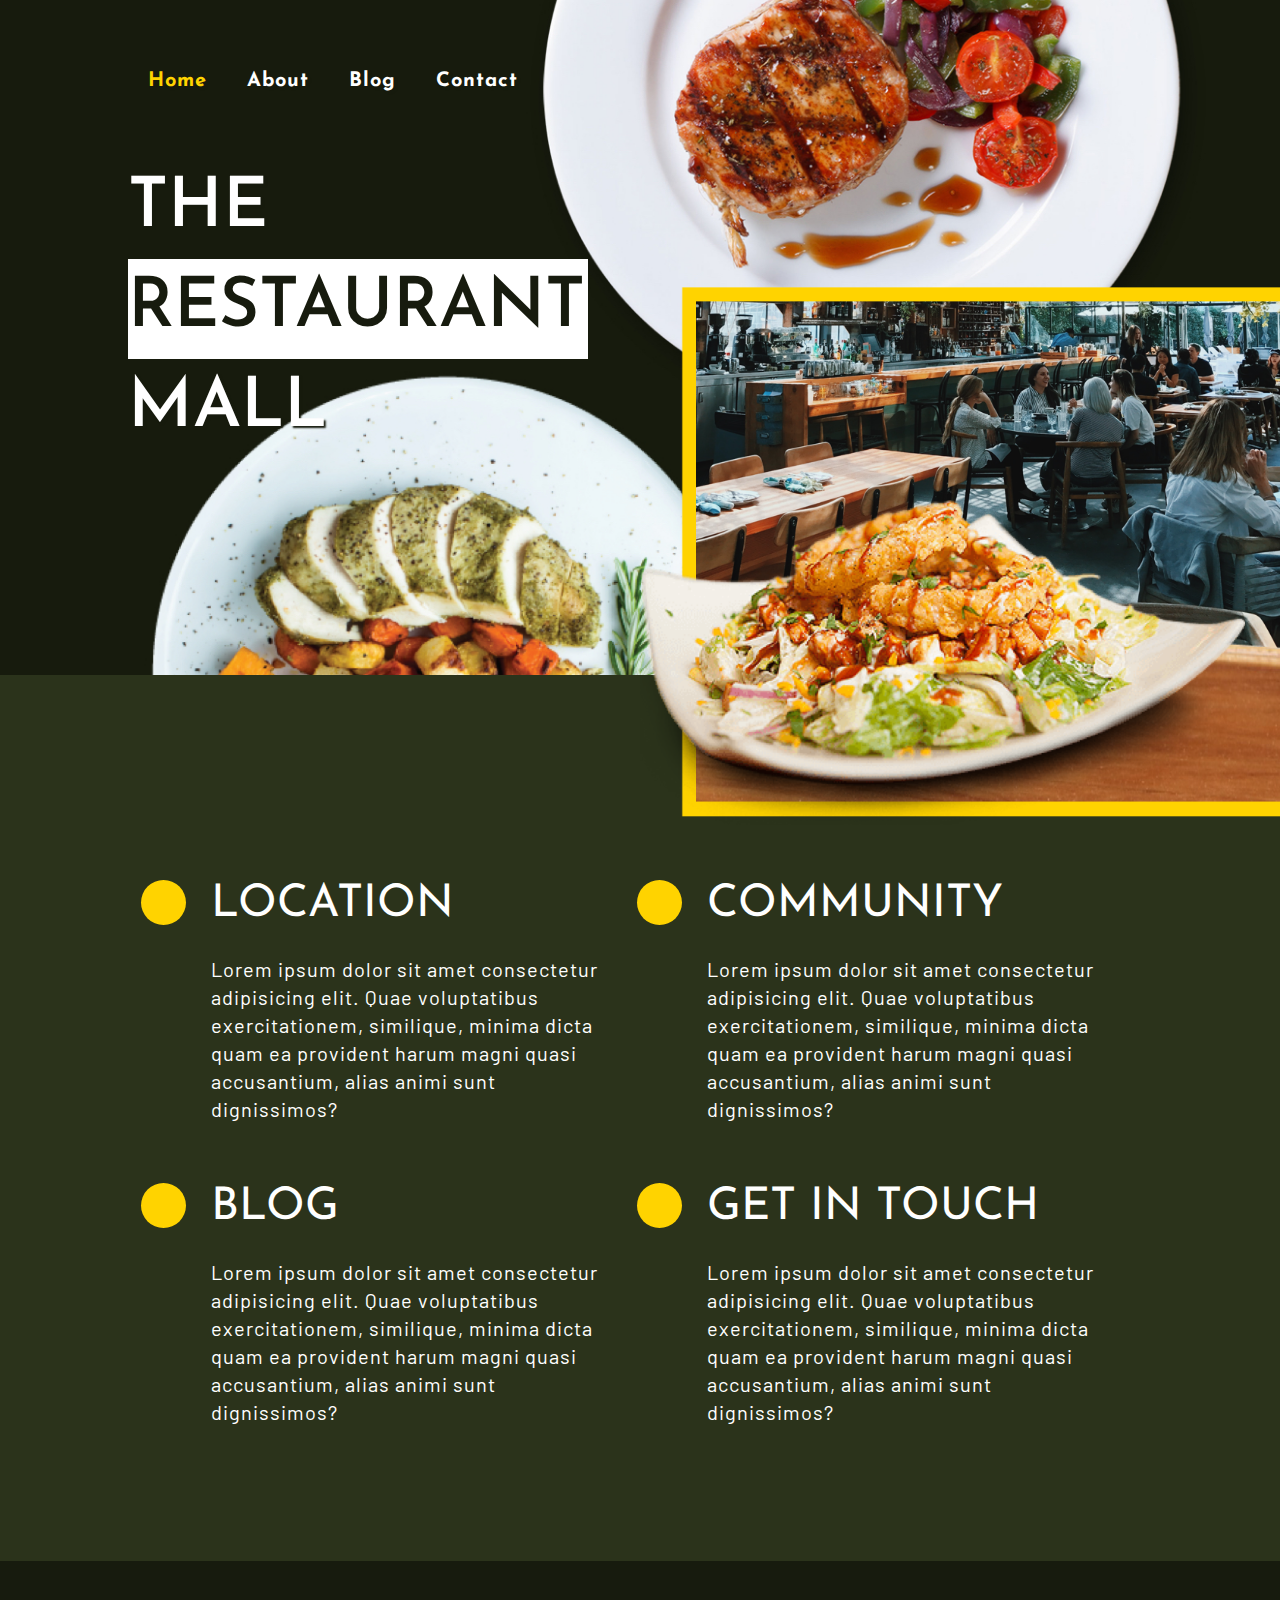
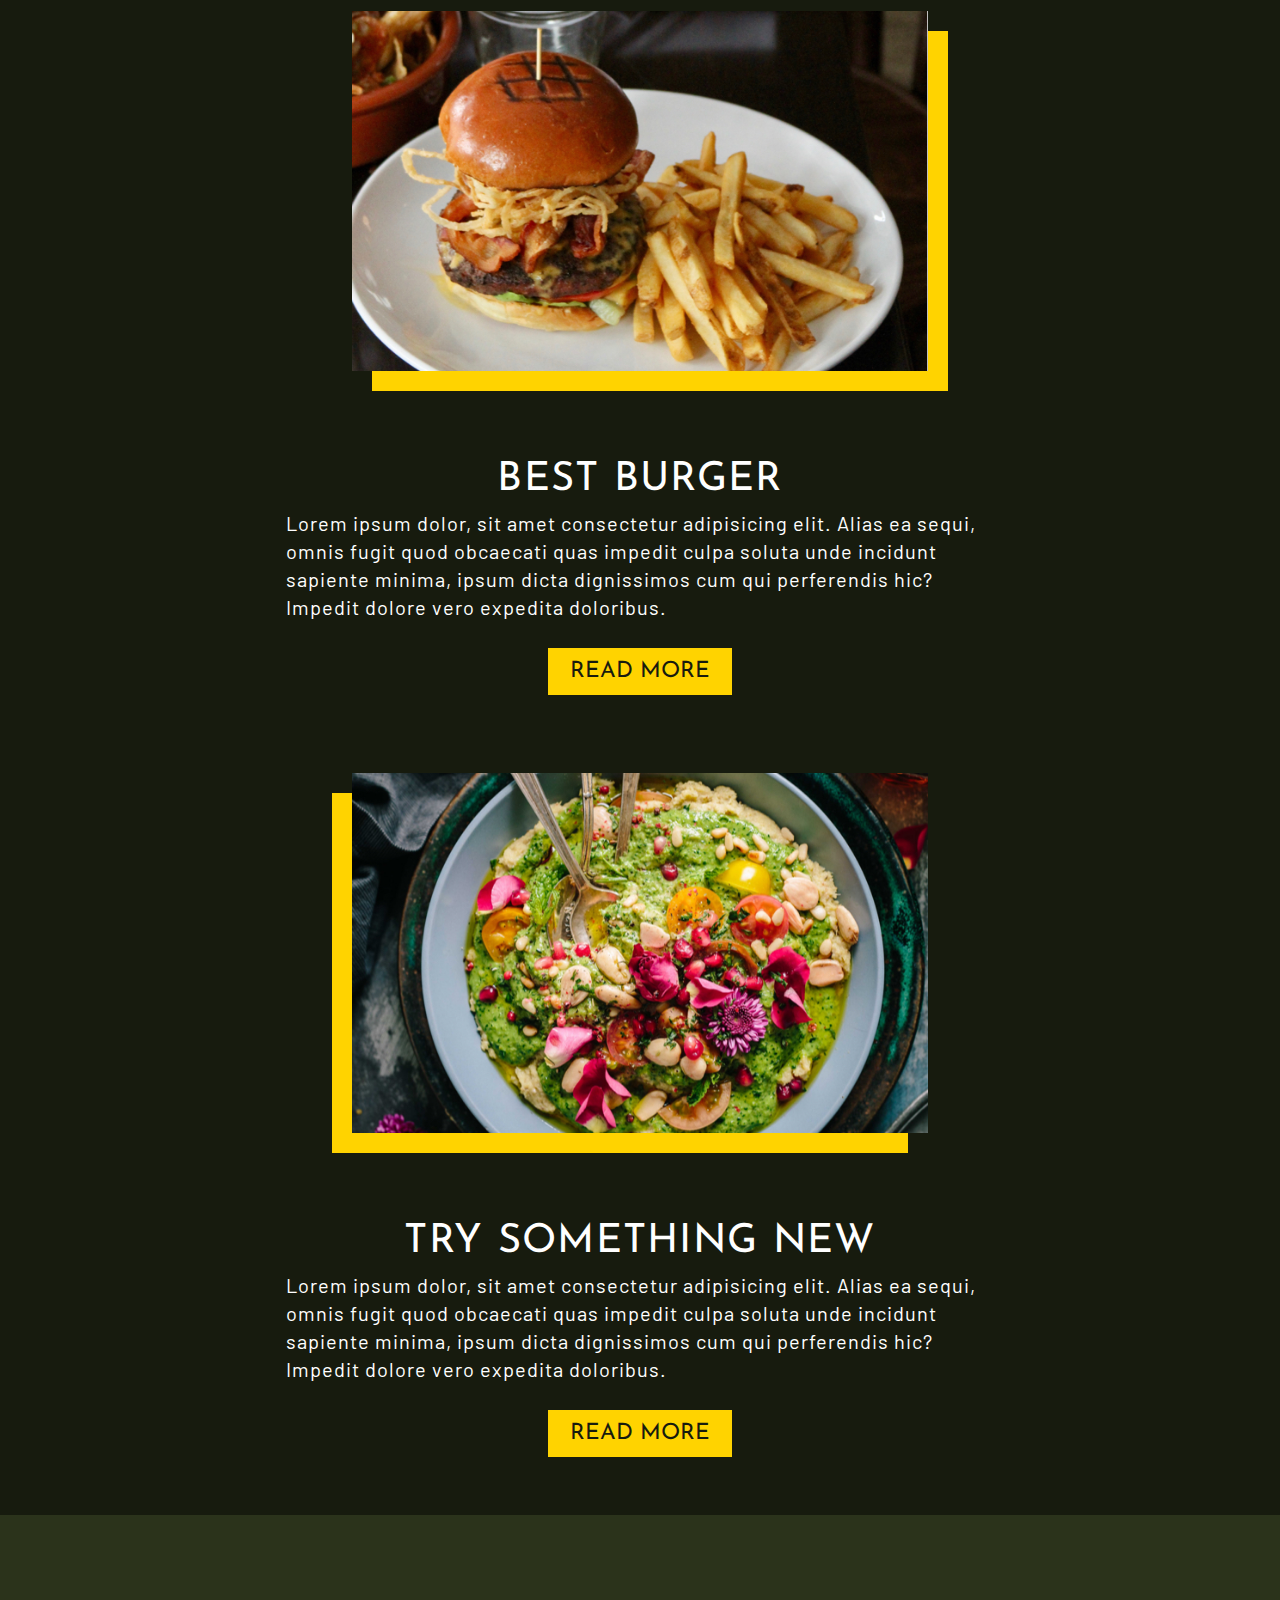
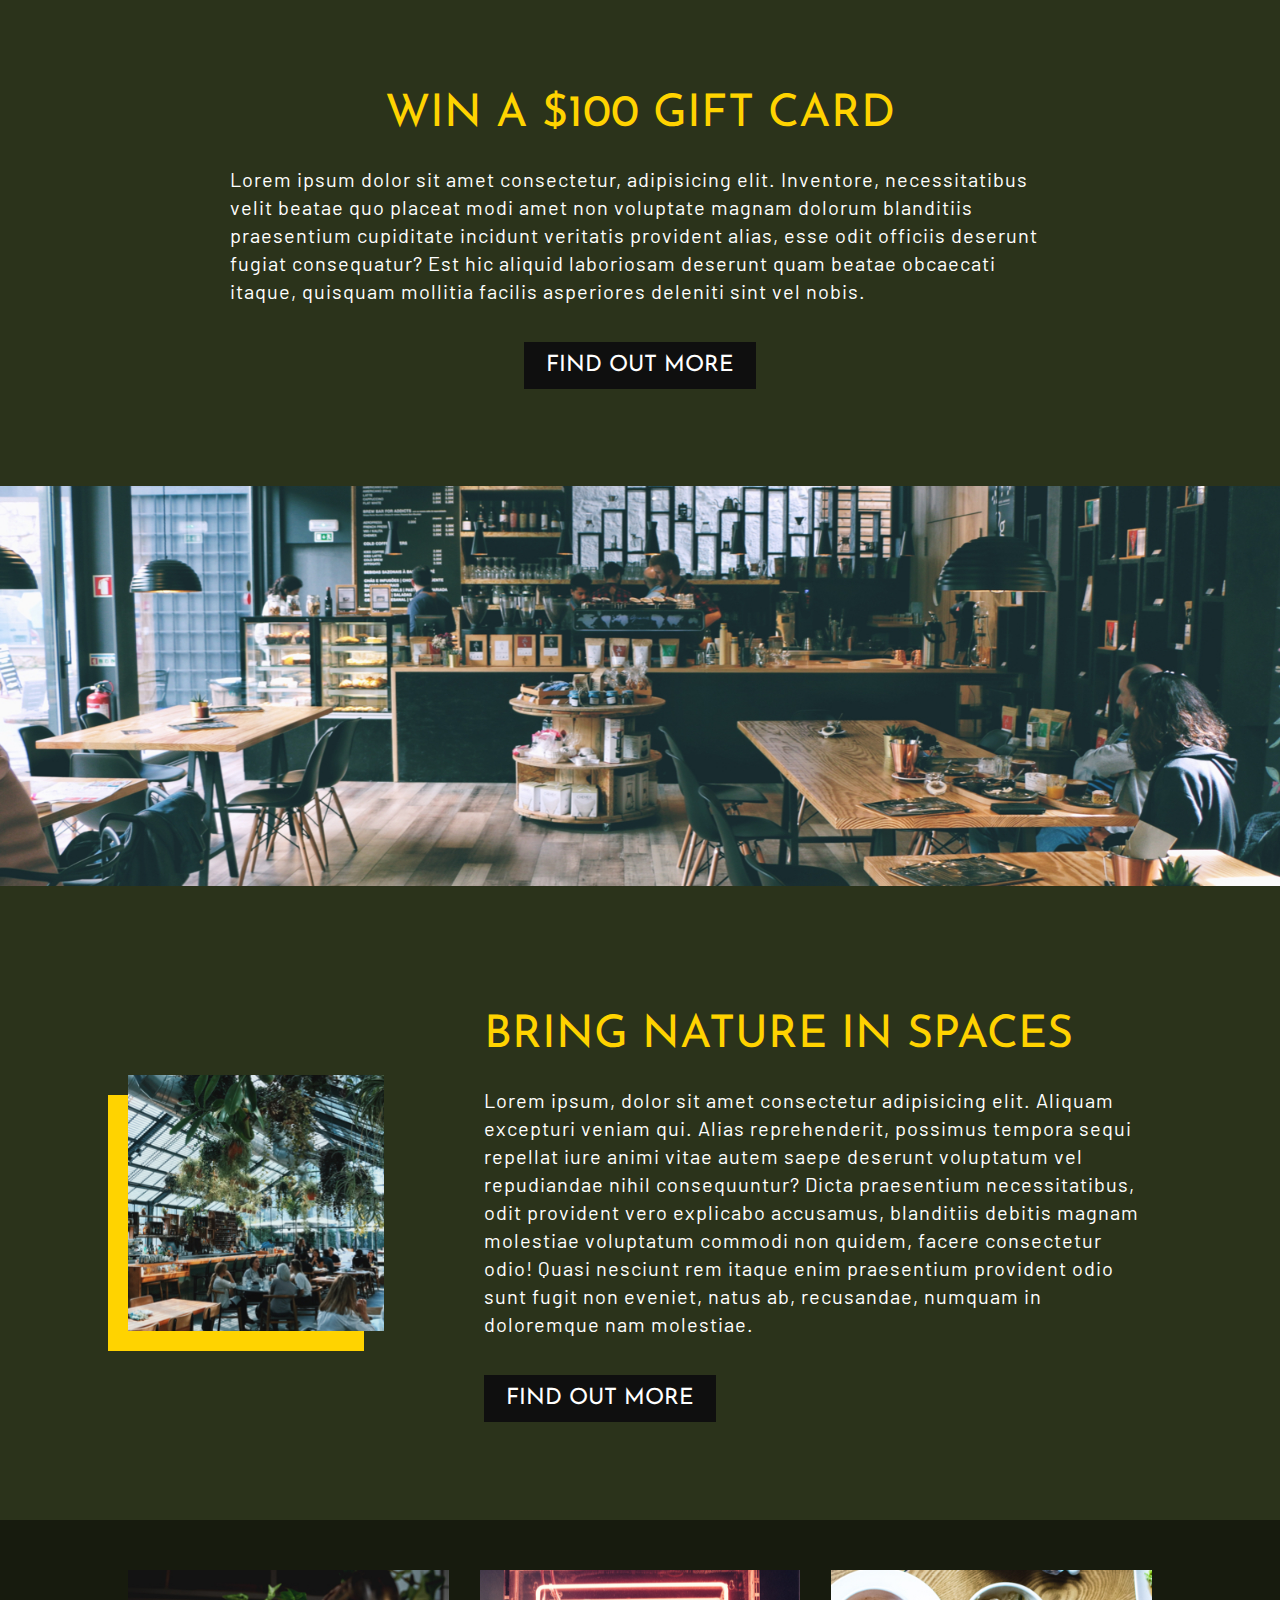
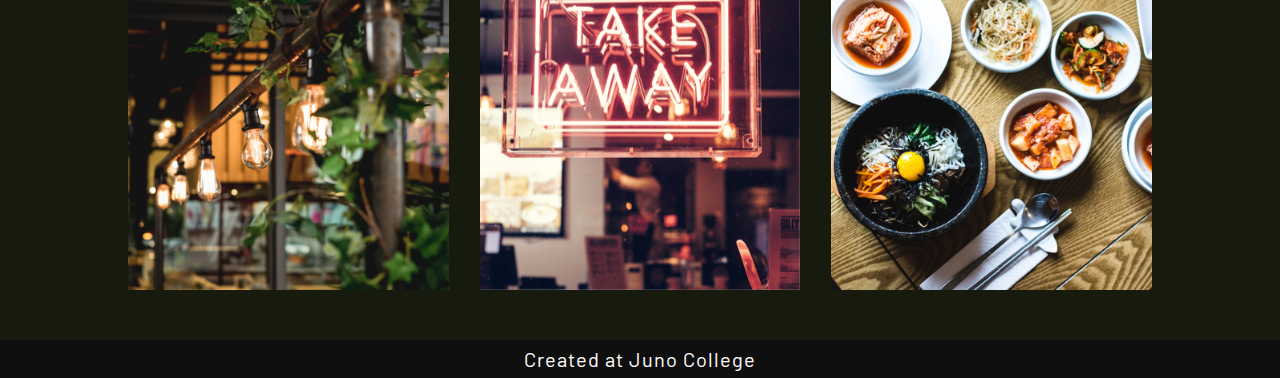
<file: index.html>
<!DOCTYPE html>
<html lang="en">
<head>
  <meta charset="UTF-8">
  <meta name="viewport" content="width=device-width, initial-scale=1.0">
  <title>The Restaurant Mall</title>
  <link href="https://fonts.googleapis.com/css2?family=Barlow&family=Josefin+Sans:wght@400;600;700&display=swap" rel="stylesheet">
  <link rel="stylesheet" href="https://use.fontawesome.com/releases/v5.15.1/css/all.css" integrity="sha384-vp86vTRFVJgpjF9jiIGPEEqYqlDwgyBgEF109VFjmqGmIY/Y4HV4d3Gp2irVfcrp" crossorigin="anonymous">
  <link rel="stylesheet" href="./styles/style.css">
</head>
<body>
  <header class="title--index">
    <div class="wrapper">
      <div class="top_media_bar">
        <input type="checkbox" id="check" class="mobile-checkbox"
          aria-label="click this checkbox to open and close mobile navigation menu">
        <div class="mobile-bars">
          <div class="burger"></div>
        </div>
        <nav class="main-nav">
          <ul class="main-nav__list">
            <li class="main-nav__list-item current-page"><a href="./index.html">Home</a></li>
            <li class="main-nav__list-item"><a href="#about">About</a></li>
            <li class="main-nav__list-item"><a href="./blog.html">Blog</a></li>
            <li class="main-nav__list-item"><a href="./contact-us.html">Contact</a></li>
          </ul>
        </nav>
      </div>
      <h1>The <span>Restaurant</span> Mall</h1>
      <div class="pop-out">
        <img src="./assets/home-box-header.png" alt="deep-fried onion rings on a caesar salad">
      </div>
    </div>
  </header>

  <main>
    <section id="about" class="about">
      <div class="wrapper">
        <div class="information">
          <div class="info-quad">
            <i class="fas fa-map-marker-alt"></i>
            <h2>Location</h2>
            <p>Lorem ipsum dolor sit amet consectetur adipisicing elit. Quae voluptatibus exercitationem, similique, minima dicta quam ea provident harum magni quasi accusantium, alias animi sunt dignissimos?</p>
          </div>
          <div class="info-quad">
            <i class="fas fa-users"></i>
            <h2>Community</h2>
            <p>Lorem ipsum dolor sit amet consectetur adipisicing elit. Quae voluptatibus exercitationem, similique, minima dicta quam ea provident harum magni quasi accusantium, alias animi sunt dignissimos?</p>
          </div>
          <div class="info-quad">
            <i class="fas fa-file"></i>
            <h2>Blog</h2>
            <p>Lorem ipsum dolor sit amet consectetur adipisicing elit. Quae voluptatibus exercitationem, similique, minima dicta quam ea provident harum magni quasi accusantium, alias animi sunt dignissimos?</p>
          </div>
          <div class="info-quad">
            <i class="fas fa-phone"></i>
            <h2>Get In Touch</h2>
            <p>Lorem ipsum dolor sit amet consectetur adipisicing elit. Quae voluptatibus exercitationem, similique, minima dicta quam ea provident harum magni quasi accusantium, alias animi sunt dignissimos?</p>
          </div>
        </div>
      </div>
    </section>

    <section class="menu">
      <div class="rest-menu">
        <div class="menu top">
          <div class="burger-image">
            <img src="./assets/left-image.jpg" alt="restaurants best hamburger" class="border">
          </div>
          <div class="text top-right">
            <h3>Best Burger</h3>
            <p>Lorem ipsum dolor, sit amet consectetur adipisicing elit. Alias ea sequi, omnis fugit quod obcaecati quas impedit culpa soluta unde incidunt sapiente minima, ipsum dicta dignissimos cum qui perferendis hic? Impedit dolore vero expedita doloribus.</p>
            <a href="#" class="button--more">Read More</a>
          </div>
        </div>
        <div class="menu bottom">
          <div class="salad-image">
            <img src="./assets/right-image.jpg" alt="restaurants pesto nut organic salad bowl" class="border--left">
          </div>
          <div class="text bottom-left">
            <h3>Try Something New</h3>
            <p>Lorem ipsum dolor, sit amet consectetur adipisicing elit. Alias ea sequi, omnis fugit quod obcaecati quas impedit culpa soluta unde incidunt sapiente minima, ipsum dicta dignissimos cum qui perferendis hic? Impedit dolore vero expedita doloribus.</p>
            <a href="#" class="button--more">Read More</a>
          </div>
        </div>
      </div>
    </section>

    <section class="cart">
      <div class="wrapper">
        <div class="gift-card">
          <div class="gift-content">
            <h2 class="yellow-text">Win a $100 Gift Card</h2>
            <p class="cart-text">
              Lorem ipsum dolor sit amet consectetur, adipisicing elit. Inventore, necessitatibus velit beatae quo placeat modi amet non voluptate magnam dolorum blanditiis praesentium cupiditate incidunt veritatis provident alias, esse odit officiis deserunt fugiat consequatur? Est hic aliquid laboriosam deserunt quam beatae obcaecati itaque, quisquam mollitia facilis asperiores deleniti sint vel nobis.
            </p>
            <a href="#" class="button">Find out more</a>
          </div>
        </div>
      </div>
      <div class="restaurant-image">
        <img src="./assets/banner.jpg" alt="interior of restaurant mall" class="banner">
      </div>
      <div class="wrapper">
        <div class="nature">
          <img src="./assets/square-image.jpg" alt="hanging plants in a greenhouse restaurant" class="border--left">
          <div class="feature">
            <h2 class="yellow-text">Bring Nature in Spaces</h2>
            <p class="cart-text">
              Lorem ipsum, dolor sit amet consectetur adipisicing elit. Aliquam excepturi veniam qui. Alias reprehenderit, possimus tempora sequi repellat iure animi vitae autem saepe deserunt voluptatum vel repudiandae nihil consequuntur? Dicta praesentium necessitatibus, odit provident vero explicabo accusamus, blanditiis debitis magnam molestiae voluptatum commodi non quidem, facere consectetur odio! Quasi nesciunt rem itaque enim praesentium provident odio sunt fugit non eveniet, natus ab, recusandae, numquam in doloremque nam molestiae.
            </p>
            <a href="#" class="button">Find out more</a>
          </div>
        </div>
      </div>
    </section>

    <section class="gallery">
      <div class="gallery-images wrapper">
        <ul>
          <li>
            <img src="./assets/gallery-image-1.jpg" alt="interior light bulbs hanging off a pipe">
            <figcaption>Hargrave Market</figcaption>
          </li>
          <li>
            <img src="./assets/gallery-image-2.jpg" alt="take away neon sign in the window">
            <figcaption>The Common</figcaption>
          </li>
          <li>
            <img src="./assets/gallery-image-3.jpg" alt="Korean bimbimbap with small appetizers surrounding it">
            <figcaption>Igi Sushi</figcaption>
          </li>
        </ul>
      </div>
    </section>
  </main>

  <footer>
    <p>Created at Juno College <i class="fab fa-canadian-maple-leaf"></i></p>
  </footer>
</body>
</html>
</file>
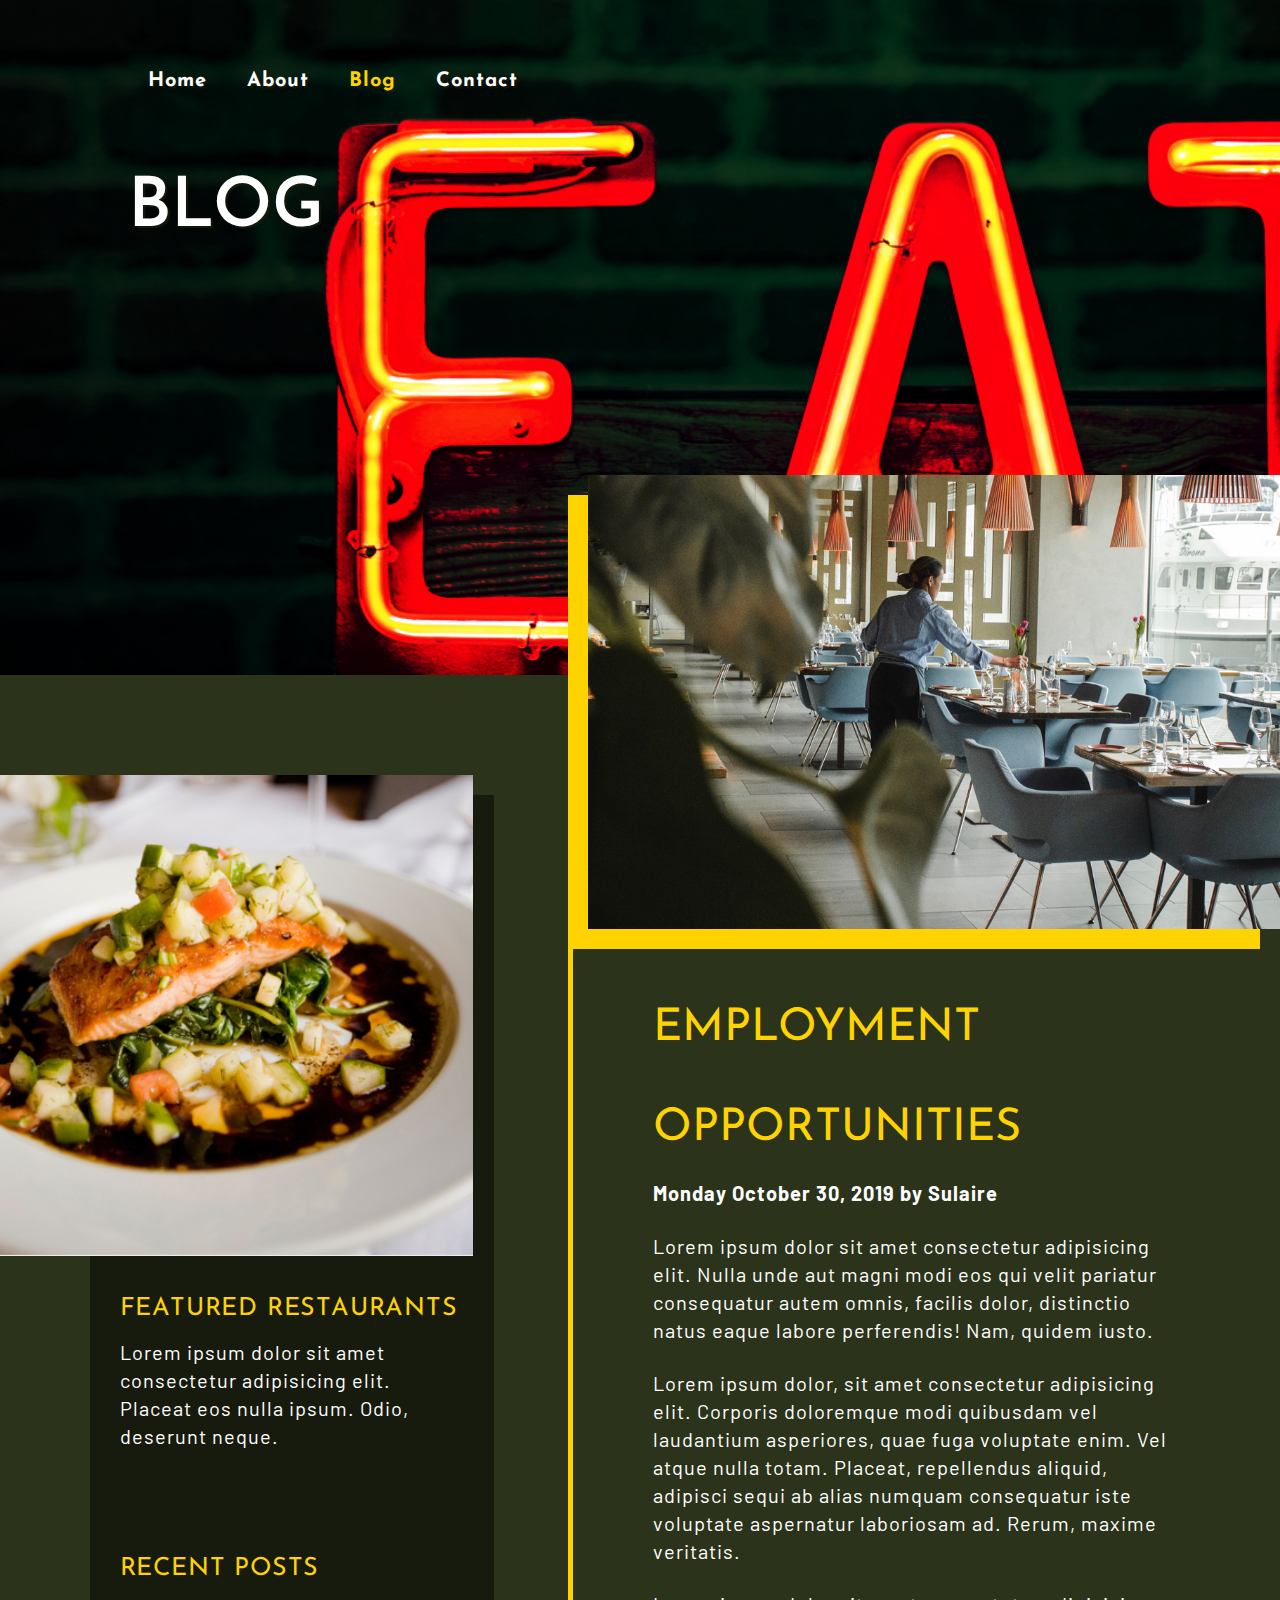
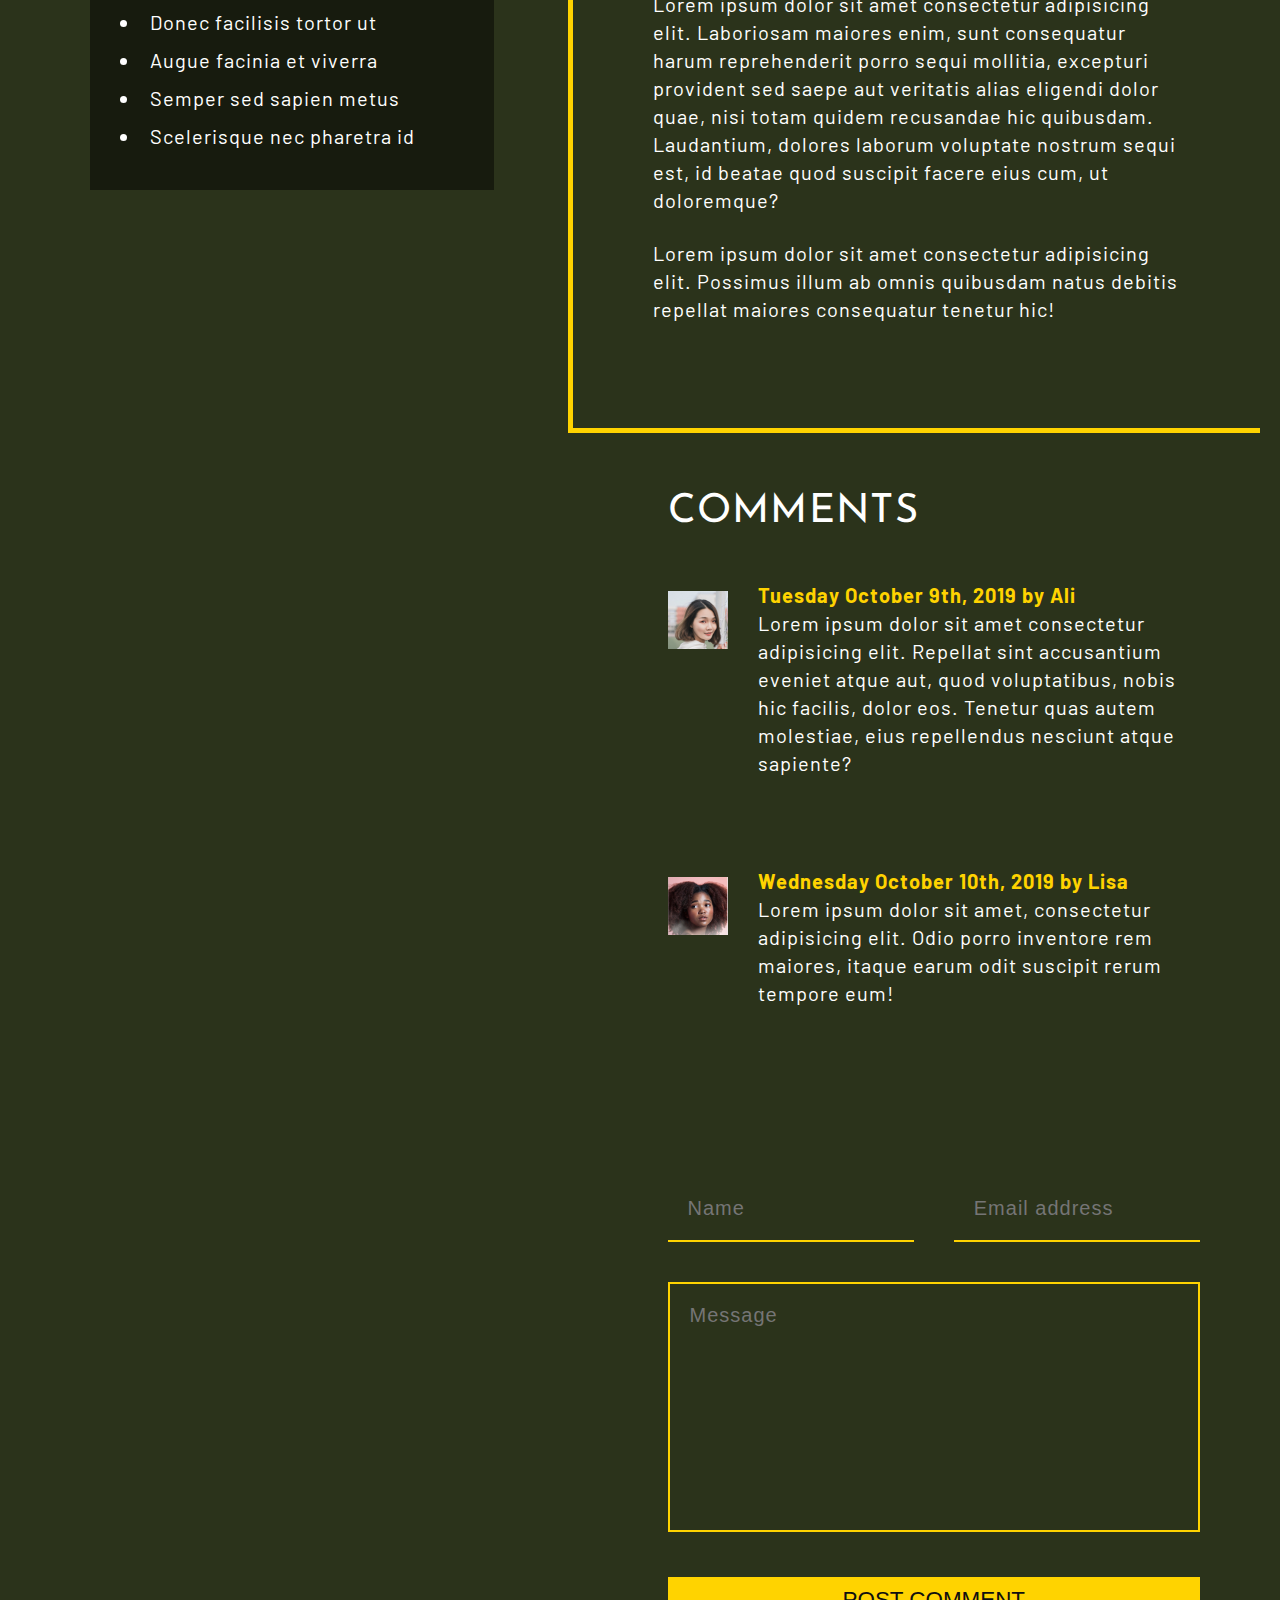
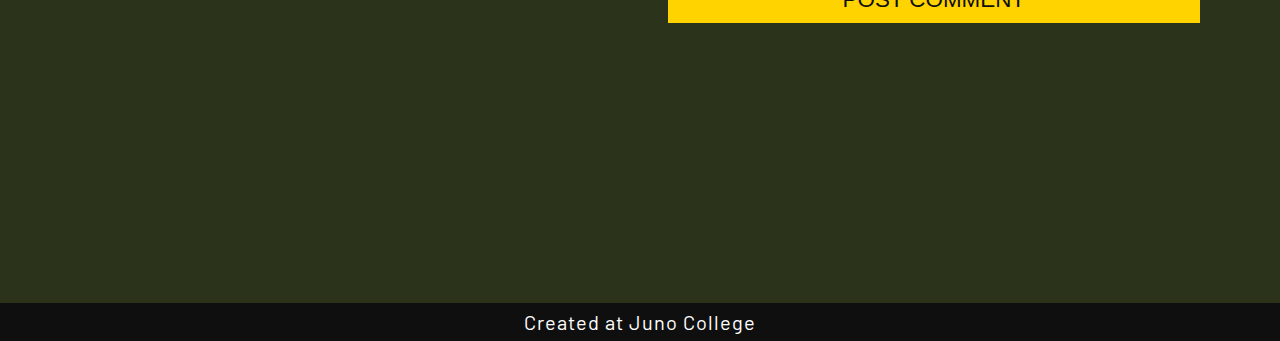
<file: blog.html>
<!DOCTYPE html>
<html lang="en">

<head>
  <meta charset="UTF-8">
  <meta name="viewport" content="width=device-width, initial-scale=1.0">
  <title>The Restaurant Mall - Blog</title>
  <link href="https://fonts.googleapis.com/css2?family=Barlow&family=Josefin+Sans:wght@400;600;700&display=swap" rel="stylesheet">
  <link rel="stylesheet" href="https://use.fontawesome.com/releases/v5.15.1/css/all.css" integrity="sha384-vp86vTRFVJgpjF9jiIGPEEqYqlDwgyBgEF109VFjmqGmIY/Y4HV4d3Gp2irVfcrp" crossorigin="anonymous">
  <link rel="stylesheet" href="./styles/style.css">
</head>

<body>
  <header class="title--blog">
    <div class="wrapper">
      <div class="top_media_bar">
        <input type="checkbox" id="check" class="mobile-checkbox" aria-label="click this checkbox to open and close mobile navigation menu">
        <div class="mobile-bars">
          <div class="burger"></div>
        </div>
        <nav class="main-nav">
          <ul class="main-nav__list">
            <li class="main-nav__list-item"><a href="./index.html">Home</a></li>
            <li class="main-nav__list-item"><a href="./index.html#about">About</a></li>
            <li class="main-nav__list-item current-page"><a href="./blog.html">Blog</a></li>
            <li class="main-nav__list-item"><a href="./contact-us.html">Contact</a></li>
          </ul>
        </nav>
      </div>
      <h1>Blog</h1>
    </div>
  </header>

  <main class="blog-area">
    <section class="flex-right">

      <article class="blog">
        <img src="./assets/blog-post-image.jpg" alt="waitress setting the table" class="border--left">
        <div class="job-posting">
          <h2 class="yellow-text">Employment Opportunities</h2>
          <p>Monday October 30, 2019 by Sulaire</p>
          <p>Lorem ipsum dolor sit amet consectetur adipisicing elit. Nulla unde aut magni modi eos qui velit pariatur consequatur autem omnis, facilis dolor, distinctio natus eaque labore perferendis! Nam, quidem iusto.</p>
          <p>Lorem ipsum dolor, sit amet consectetur adipisicing elit. Corporis doloremque modi quibusdam vel laudantium asperiores, quae fuga voluptate enim. Vel atque nulla totam. Placeat, repellendus aliquid, adipisci sequi ab alias numquam consequatur iste voluptate aspernatur laboriosam ad. Rerum, maxime veritatis.</p>
          <p>Lorem ipsum dolor sit amet consectetur adipisicing elit. Laboriosam maiores enim, sunt consequatur harum reprehenderit porro sequi mollitia, excepturi provident sed saepe aut veritatis alias eligendi dolor quae, nisi totam quidem recusandae hic quibusdam. Laudantium, dolores laborum voluptate nostrum sequi est, id beatae quod suscipit facere eius cum, ut doloremque?</p>
          <p>Lorem ipsum dolor sit amet consectetur adipisicing elit. Possimus illum ab omnis quibusdam natus debitis repellat maiores consequatur tenetur hic!</p>
        </div>
        <h3>Comments</h3>
        <div class="user-comments">
          <div class="user">
            <div class="user-icon">
              <img src="./assets/comment-1.jpg" alt="user icon">
            </div>
            <div class="user-text">
              <time class="date">Tuesday October 9th, 2019 by Ali</time>
              <p>Lorem ipsum dolor sit amet consectetur adipisicing elit. Repellat sint accusantium eveniet atque aut, quod voluptatibus, nobis hic facilis, dolor eos. Tenetur quas autem molestiae, eius repellendus nesciunt atque sapiente?</p>
            </div>
          </div>
          <div class="user">
            <div class="user-icon">
              <img src="./assets/comment-2.jpg" alt="user icon">
            </div>
            <div class="user-text">
              <time class="date">Wednesday October 10th, 2019 by Lisa</time>
              <p>Lorem ipsum dolor sit amet, consectetur adipisicing elit. Odio porro inventore rem maiores, itaque earum odit suscipit rerum tempore eum!</p>
            </div>
          </div>
        </div>
        <div class="contact-form--menu">
          <form action="#" method="post" class="contact-us-form">
            <!-- Name Label -->
            <div class="flex-inputs">
              <div class="name">
                <label for="name" class="sr-only">Name</label>
                <input type="text" name="name" id="name" placeholder="Name" required class="pine">
              </div>
              <!-- Email Label -->
              <div class="email">
                <label for="email" class="sr-only"></label>
                <input type="email" name="email" id="email" placeholder="Email address" class="pine" required>
              </div>
            </div>
            <!--Message Label-->
            <div class="message">
              <label for="message" class="sr-only"></label>
              <textarea name="message" id="message" placeholder="Message" class="pine" required></textarea>
            </div>
        
            <!-- Button -->
            <div class="submit">
              <button type="submit button--more">Post Comment</button>
            </div>
          </form>
        </div>
      </article>
    </section>
    
    <section class="flex-left">
      <aside class="aside">
        <img src="./assets/blog-side-image.jpg" alt="vegetable salmon soup">
        <div class="featured-restaurants">
          <h4>Featured Restaurants</h4>
          <p>Lorem ipsum dolor sit amet consectetur adipisicing elit. Placeat eos nulla ipsum. Odio, deserunt neque.</p>
        </div>
        <div class="recent-posts">
          <h4>Recent Posts</h4>
          <ul>
            <li><a href="#">Donec facilisis tortor ut</a></li>
            <li><a href="#">Augue facinia et viverra</a></li>
            <li><a href="#">Semper sed sapien metus</a></li>
            <li><a href="#">Scelerisque nec pharetra id</a></li>
          </ul>
        </div>
      </aside>
    </section>

  </main>

  <footer>
    <p>Created at Juno College <i class="fab fa-canadian-maple-leaf"></i></p>
  </footer>
</body>

</html>
</file>
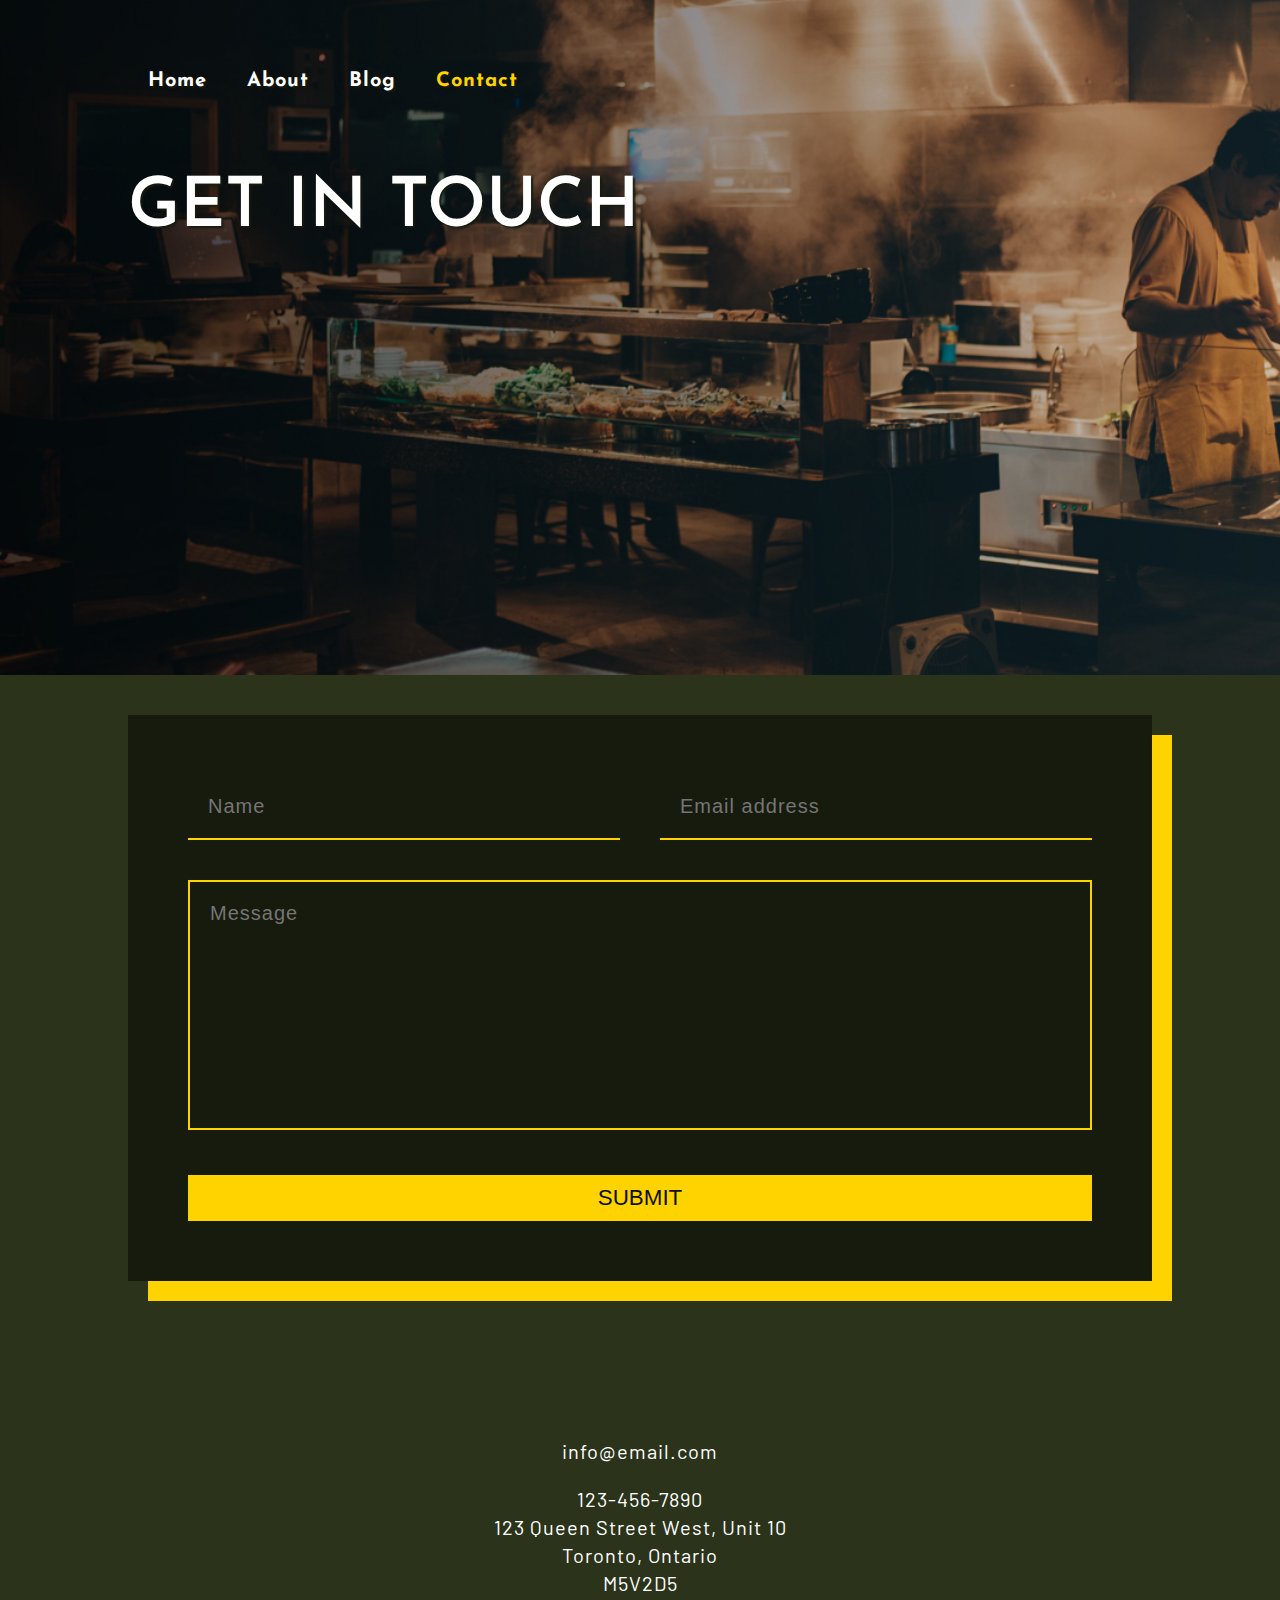
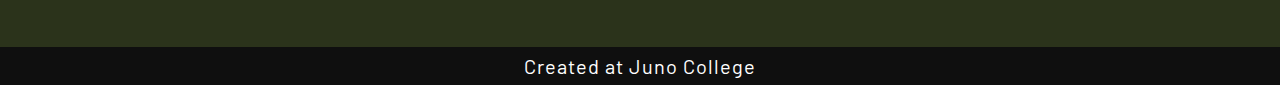
<file: contact-us.html>
<!DOCTYPE html>
<html lang="en">

<head>
  <meta charset="UTF-8">
  <meta name="viewport" content="width=device-width, initial-scale=1.0">
  <title>The Restaurant Mall - Contact</title>
  <link href="https://fonts.googleapis.com/css2?family=Barlow&family=Josefin+Sans:wght@400;600;700&display=swap" rel="stylesheet">
  <link rel="stylesheet" href="https://use.fontawesome.com/releases/v5.15.1/css/all.css" integrity="sha384-vp86vTRFVJgpjF9jiIGPEEqYqlDwgyBgEF109VFjmqGmIY/Y4HV4d3Gp2irVfcrp" crossorigin="anonymous">
  <link rel="stylesheet" href="./styles/style.css">
</head>

<body>
  <header class="title--contact">
    <div class="wrapper">
      <div class="top_media_bar">
        <input type="checkbox" id="check" class="mobile-checkbox"
          aria-label="click this checkbox to open and close mobile navigation menu">
          <div class="mobile-bars">
            <div class="burger"></div>
          </div>
        <nav class="main-nav">
          <ul class="main-nav__list">
            <li class="main-nav__list-item"><a href="./index.html">Home</a></li>
            <li class="main-nav__list-item"><a href="./index.html#about">About</a></li>
            <li class="main-nav__list-item"><a href="./blog.html">Blog</a></li>
            <li class="main-nav__list-item  current-page"><a href="./contact-us.html">Contact</a></li>
          </ul>
        </nav>
      </div>
      <h1>Get In Touch</h1>
    </div>
  </header>

  <main>
    <section class="contact">
      <div class="wrapper contact-us">
        <div class="details">
          <ul>
            <li><a href="https://www.facebook.com/" target="_blank"><i class="fab fa-facebook-f"></i></a></li>
            <li><a href="https://www.instagram.com/?hl=en" target="_blank"><i class="fab fa-instagram"></i></a></li>
            <li><a href="https://twitter.com/?lang=en" target="_blank"><i class="fab fa-twitter"></i></a></li>
            <li><a href="https://www.whatsapp.com/?lang=en" target="_blank"><i class="fab fa-whatsapp"></i></a></li>
          </ul>
          <p>info@email.com</p>
          <p>123-456-7890</p>
          <p>123 Queen Street West, Unit 10</p>
          <p>Toronto, Ontario</p>
          <p>M5V2D5</p>
        </div>
        <div class="contact-form border">
          <form action="#" method="post" class="contact-us-form">
            <!--Name Label-->
            <div class="flex-inputs">
              <div class="name">
                <label for="name" class="sr-only">Name</label>
                <input type="text" name="name" id="name" placeholder="Name" required>
              </div>
              <!--Email Label-->
              <div class="email">
                <label for="email" class="sr-only"></label>
                <input type="email" name="email" id="email" placeholder="Email address" required>
              </div>
            </div>
            <!--Message Label-->
            <div class="message">
              <label for="message" class="sr-only"></label>
              <textarea name="message" id="message" placeholder="Message" required></textarea>
            </div>
          
            <!--Button-->
            <div class="submit">
              <button type="submit button--more">Submit</button>
            </div>
          </form>
        </div>
      </div>
    </section>
  </main>

  <footer>
    <p>Created at Juno College <i class="fab fa-canadian-maple-leaf"></i></p>
  </footer>
</body>

</html>
</file>
<file: styles/style.css>
html {
  line-height: 1.15;
  -ms-text-size-adjust: 100%;
  -webkit-text-size-adjust: 100%;
}

body {
  margin: 0;
}

article, aside, footer, header, nav, section {
  display: block;
}

h1 {
  font-size: 2em;
  margin: .67em 0;
}

figcaption, figure, main {
  display: block;
}

figure {
  margin: 1em 40px;
}

hr {
  -webkit-box-sizing: content-box;
          box-sizing: content-box;
  height: 0;
  overflow: visible;
}

pre {
  font-family: monospace,monospace;
  font-size: 1em;
}

a {
  background-color: transparent;
  -webkit-text-decoration-skip: objects;
}

abbr[title] {
  border-bottom: none;
  text-decoration: underline;
  -webkit-text-decoration: underline dotted;
          text-decoration: underline dotted;
}

b, strong {
  font-weight: inherit;
}

b, strong {
  font-weight: bolder;
}

code, kbd, samp {
  font-family: monospace,monospace;
  font-size: 1em;
}

dfn {
  font-style: italic;
}

mark {
  background-color: #ff0;
  color: #000;
}

small {
  font-size: 80%;
}

sub, sup {
  font-size: 75%;
  line-height: 0;
  position: relative;
  vertical-align: baseline;
}

sub {
  bottom: -.25em;
}

sup {
  top: -.5em;
}

audio, video {
  display: inline-block;
}

audio:not([controls]) {
  display: none;
  height: 0;
}

img {
  border-style: none;
}

svg:not(:root) {
  overflow: hidden;
}

button, input, optgroup, select, textarea {
  font-family: sans-serif;
  font-size: 100%;
  line-height: 1.15;
  margin: 0;
}

button, input {
  overflow: visible;
}

button, select {
  text-transform: none;
}

button, html [type=button], [type=reset], [type=submit] {
  -webkit-appearance: button;
}

button::-moz-focus-inner, [type=button]::-moz-focus-inner, [type=reset]::-moz-focus-inner, [type=submit]::-moz-focus-inner {
  border-style: none;
  padding: 0;
}

button:-moz-focusring, [type=button]:-moz-focusring, [type=reset]:-moz-focusring, [type=submit]:-moz-focusring {
  outline: 1px dotted ButtonText;
}

fieldset {
  padding: .35em .75em .625em;
}

legend {
  -webkit-box-sizing: border-box;
          box-sizing: border-box;
  color: inherit;
  display: table;
  max-width: 100%;
  padding: 0;
  white-space: normal;
}

progress {
  display: inline-block;
  vertical-align: baseline;
}

textarea {
  overflow: auto;
}

[type=checkbox], [type=radio] {
  -webkit-box-sizing: border-box;
          box-sizing: border-box;
  padding: 0;
}

[type=number]::-webkit-inner-spin-button, [type=number]::-webkit-outer-spin-button {
  height: auto;
}

[type=search] {
  -webkit-appearance: textfield;
  outline-offset: -2px;
}

[type=search]::-webkit-search-cancel-button, [type=search]::-webkit-search-decoration {
  -webkit-appearance: none;
}

::-webkit-file-upload-button {
  -webkit-appearance: button;
  font: inherit;
}

details, menu {
  display: block;
}

summary {
  display: list-item;
}

canvas {
  display: inline-block;
}

template {
  display: none;
}

[hidden] {
  display: none;
}

.clearfix:after {
  visibility: hidden;
  display: block;
  font-size: 0;
  content: '';
  clear: both;
  height: 0;
}

html {
  -webkit-box-sizing: border-box;
  box-sizing: border-box;
}

*, *:before, *:after {
  -webkit-box-sizing: inherit;
          box-sizing: inherit;
}

.sr-only {
  position: absolute;
  width: 1px;
  height: 1px;
  margin: -1px;
  border: 0;
  padding: 0;
  white-space: nowrap;
  -webkit-clip-path: inset(100%);
          clip-path: inset(100%);
  clip: rect(0 0 0 0);
  overflow: hidden;
}

* {
  margin: 0;
  padding: 0;
}

html {
  font-size: 62.5%;
}

body {
  font-size: 16px;
  font-family: 'Josefin Sans', sans-serif;
  color: #FFFFFF;
}

.wrapper {
  max-width: 1400px;
  width: 80%;
  margin: 0 auto;
}

h1,
h2,
h3,
h4 {
  text-transform: uppercase;
}

h1 {
  font-size: 6.9rem;
  font-weight: 600;
  letter-spacing: normal;
  line-height: 99.8px;
  text-shadow: 2px 2px 2px #171B0E;
  position: relative;
  z-index: 1000;
}

h2 {
  font-size: 4.5rem;
  font-weight: 400;
  letter-spacing: normal;
  line-height: 99.8px;
}

h2.yellow-text {
  color: #FFD300;
}

h3 {
  font-size: 4rem;
  font-weight: 400;
  letter-spacing: 1.3px;
  line-height: 58px;
}

h4 {
  font-size: 2.5rem;
  font-weight: 400;
  letter-spacing: 0.8px;
  line-height: 58px;
  color: #FFD300;
}

p {
  font-size: 2rem;
  font-weight: 400;
  letter-spacing: 1px;
  line-height: 28px;
  font-family: 'Barlow', sans-serif;
}

p.cart-text {
  text-align: left;
  padding-bottom: 40px;
}

a.button, a.button--more {
  font-size: 2.24rem;
  font-weight: 400;
  letter-spacing: normal;
  line-height: 41.6px;
  text-transform: uppercase;
  color: #FFFFFF;
  background-color: #0F0F0F;
  border: 2px solid #0F0F0F;
  padding: 10px 20px;
  text-align: center;
  text-decoration: none;
  -webkit-transition: ease-in .3s;
  transition: ease-in .3s;
}

a.button:hover, a.button--more:hover, a.button:focus, a.button--more:focus {
  color: #0F0F0F;
  background-color: #FFFFFF;
  border: 2px solid #FFFFFF;
}

a.button--more {
  color: #171B0E;
  background-color: #FFD300;
  border: 2px solid #FFD300;
}

a.button--more:hover, a.button--more:focus {
  color: #FFD300;
  background-color: #171B0E;
  border: 2px solid #FFD300;
}

button {
  font-size: 2.24rem;
  font-weight: 400;
  letter-spacing: normal;
  line-height: 41.6px;
  text-transform: uppercase;
  color: #0F0F0F;
  background-color: #FFD300;
  border: 2px solid #FFD300;
  text-align: center;
  -webkit-transition: ease-in .3s;
  transition: ease-in .3s;
  width: 100%;
  margin-top: 20px;
}

button:hover, button:focus {
  color: #FFD300;
  background-color: #171B0E;
  border: 2px solid #FFD300;
}

span {
  display: block;
  color: #171B0E;
  background-color: #FFFFFF;
  width: 460px;
  text-shadow: none;
}

img {
  width: 100%;
  height: auto;
  display: block;
}

input,
textarea {
  font-size: 2rem;
  font-weight: 400;
  letter-spacing: 1px;
  border-style: none;
  background-color: #171B0E;
  color: #FFFFFF;
  padding: 20px;
}

input {
  width: 100%;
  border-bottom: 2px solid #FFD300;
}

textarea {
  height: 250px;
  width: 100%;
  resize: none;
  margin: 20px 0;
  border: 2px solid #FFD300;
}

time {
  font-size: 2rem;
  font-weight: 700;
  letter-spacing: 1px;
  line-height: 28px;
  font-family: 'Barlow', sans-serif;
  color: #FFD300;
}

figcaption {
  display: none;
}

.fab {
  color: #FFD300;
}

.border, .border--left {
  -webkit-box-shadow: 20px 20px 0px 0px #FFD300;
          box-shadow: 20px 20px 0px 0px #FFD300;
}

.border--left {
  -webkit-box-shadow: -20px 20px 0px 0px #FFD300;
          box-shadow: -20px 20px 0px 0px #FFD300;
}

.title, .title--index, .title--blog, .title--contact {
  background-position: center;
  background-size: cover;
  background-repeat: no-repeat;
  background-color: #0F0F0F;
  position: relative;
  height: 75vh;
  min-height: 500px;
  padding-top: 50px;
}

.title--index {
  background-image: url("../assets/home-header.jpg");
}

.title--blog {
  background-image: url("../assets/blog-header.jpg");
}

.title--contact {
  background-image: url("../assets/contact-header.jpg");
}

.main-nav {
  padding: 20px 0;
}

.main-nav__list {
  padding-top: 0;
  list-style: none;
  display: -webkit-box;
  display: -ms-flexbox;
  display: flex;
  -webkit-box-orient: horizontal;
  -webkit-box-direction: normal;
      -ms-flex-flow: row wrap;
          flex-flow: row wrap;
  -webkit-box-pack: start;
      -ms-flex-pack: start;
          justify-content: flex-start;
}

.main-nav__list-item a {
  font-size: 2rem;
  font-weight: 700;
  letter-spacing: 1px;
  color: #FFFFFF;
  text-decoration: none;
  text-shadow: 2px 2px 2px #171B0E;
  padding-bottom: 3px;
  margin: 20px;
}

.main-nav__list-item a:hover,
.main-nav__list-item a:focus {
  border-bottom: 3px solid #FFD300;
}

.main-nav__list .current-page a {
  color: #FFD300;
}

.pop-out img {
  position: absolute;
  bottom: -150px;
  right: 0;
  width: 50%;
  z-index: 10;
}

.mobile-bars {
  visibility: hidden;
  z-index: 100;
  position: fixed;
  right: 4%;
  top: 65px;
  padding: 5px 10px;
  -webkit-transition: all .5s ease-in-out;
  transition: all .5s ease-in-out;
}

.burger {
  width: 40px;
  height: 3px;
  background-color: #FFD300;
  -webkit-box-shadow: 2px 2px 2px #171B0E;
          box-shadow: 2px 2px 2px #171B0E;
  -webkit-transition: all .5s ease-in-out;
  transition: all .5s ease-in-out;
}

.burger::before, .burger::after {
  content: "";
  position: absolute;
  width: 40px;
  height: 3px;
  background-color: #FFD300;
  -webkit-box-shadow: 2px 2px 2px #171B0E;
          box-shadow: 2px 2px 2px #171B0E;
  -webkit-transition: all .5s ease-in-out;
  transition: all .5s ease-in-out;
}

.burger::before {
  -webkit-transform: translateY(-10px);
          transform: translateY(-10px);
}

.burger::after {
  -webkit-transform: translateY(10px);
          transform: translateY(10px);
}

.mobile-checkbox {
  z-index: 150;
  height: 50px;
  width: 60px;
  position: fixed;
  right: 4%;
  top: 50px;
  opacity: 0;
  cursor: pointer;
}

.about,
.cart {
  background-color: #2B331B;
}

.menu,
.gallery {
  background-color: #171B0E;
}

.about {
  position: relative;
  padding: 180px 0 100px;
}

.information {
  display: -webkit-box;
  display: -ms-flexbox;
  display: flex;
  -ms-flex-wrap: wrap;
      flex-wrap: wrap;
  -webkit-box-pack: space-evenly;
      -ms-flex-pack: space-evenly;
          justify-content: space-evenly;
}

.info-quad {
  width: calc(50% - 100px);
  position: relative;
  margin-left: 50px;
}

.info-quad i {
  font-size: 2rem;
  width: 4.5rem;
  height: 4.5rem;
  text-align: center;
  padding: 10px;
  color: #171B0E;
  background-color: #FFD300;
  border-radius: 50%;
  margin: 20px;
  position: absolute;
  left: -90px;
  top: 5px;
}

.info-quad p {
  padding-bottom: 35px;
}

.menu {
  position: relative;
}

.rest-menu {
  display: -webkit-box;
  display: -ms-flexbox;
  display: flex;
  -ms-flex-wrap: wrap;
      flex-wrap: wrap;
}

.menu {
  display: -webkit-box;
  display: -ms-flexbox;
  display: flex;
  -webkit-box-pack: justify;
      -ms-flex-pack: justify;
          justify-content: space-between;
}

.menu .burger-image, .menu .salad-image, .menu .text {
  width: 45%;
}

.menu .burger-image {
  position: relative;
  left: 0px;
  top: -20px;
}

.salad-image {
  position: absolute;
  right: 0px;
  bottom: -20px;
}

.text {
  position: relative;
  padding-top: 80px;
  padding-bottom: 80px;
}

.text.top-right {
  padding-right: 7vw;
}

.text.bottom-left {
  padding-left: 7vw;
  text-align: right;
}

.text p {
  padding-bottom: 30px;
}

.cart {
  padding: 150px 0 100px;
}

.cart img {
  margin: 100px 0;
}

.cart .gift-card {
  width: 80%;
  margin: 0 auto;
  text-align: center;
}

.nature {
  display: -webkit-box;
  display: -ms-flexbox;
  display: flex;
  -webkit-box-pack: start;
      -ms-flex-pack: start;
          justify-content: flex-start;
}

.nature .feature {
  width: 65%;
}

.nature img {
  width: 25%;
  margin: 0px 100px 0 0;
  -ms-flex-item-align: center;
      -ms-grid-row-align: center;
      align-self: center;
}

.gallery-images ul {
  display: -webkit-box;
  display: -ms-flexbox;
  display: flex;
  list-style: none;
  padding: 50px 0;
}

.gallery-images ul li {
  margin-right: 3%;
  width: calc((100% - 6%) / 3);
  position: relative;
}

.gallery-images ul li:nth-of-type(3) {
  margin-right: 0;
}

.gallery-images ul li:hover figcaption,
.gallery-images ul li:focus figcaption {
  font-size: 2rem;
  font-weight: 700;
  letter-spacing: 1px;
  position: absolute;
  display: block;
  top: 0;
  right: 0;
  left: 0;
  bottom: 0;
  text-align: center;
  padding: 20% 0;
  background: -webkit-gradient(linear, left bottom, left top, color-stop(10%, rgba(255, 255, 255, 0.5)), to(#0f0f0f));
  background: linear-gradient(to top, rgba(255, 255, 255, 0.5) 10%, #0f0f0f);
}

.contact {
  background-color: #2B331B;
  position: relative;
}

.contact .contact-us {
  display: -webkit-box;
  display: -ms-flexbox;
  display: flex;
  -webkit-box-pack: justify;
      -ms-flex-pack: justify;
          justify-content: space-between;
}

.contact ul {
  display: -webkit-box;
  display: -ms-flexbox;
  display: flex;
}

.contact ul li {
  list-style: none;
}

.contact ul a {
  font-size: 2rem;
  font-weight: 700;
  letter-spacing: 1px;
}

.contact ul a:not(.fa-whatsapp) {
  padding-right: 25px;
}

.details {
  padding: 140px 0px 250px;
}

.details ul + p {
  margin: 20px 0;
}

.contact-form, .contact-form--menu {
  position: relative;
  right: -20px;
  top: -100px;
  background-color: #171B0E;
  padding: 60px;
  width: 70%;
}

.contact-form--menu {
  position: static;
  width: 100%;
  background-color: #2B331B;
  padding: 40px 80px;
}

.flex-inputs {
  display: -webkit-box;
  display: -ms-flexbox;
  display: flex;
  -webkit-box-pack: justify;
      -ms-flex-pack: justify;
          justify-content: space-between;
  -ms-flex-wrap: wrap;
      flex-wrap: wrap;
  padding-bottom: 20px;
}

.name,
.email {
  width: calc(50% - 20px);
}

.blog-area {
  background-color: #2B331B;
  display: -webkit-box;
  display: -ms-flexbox;
  display: flex;
  -webkit-box-pack: justify;
      -ms-flex-pack: justify;
          justify-content: space-between;
  -webkit-box-orient: horizontal;
  -webkit-box-direction: reverse;
      -ms-flex-direction: row-reverse;
          flex-direction: row-reverse;
}

.pine {
  background-color: #2B331B;
}

.flex-right {
  width: 60%;
  margin-left: 5%;
  position: relative;
  top: -200px;
}

article h3 {
  padding: 50px 80px 0px;
}

article h2 + p {
  font-weight: 700;
}

article .job-posting {
  position: relative;
  right: 20px;
  border-bottom: 5px solid #FFD300;
  border-left: 5px solid #FFD300;
  padding: 50px 80px 80px;
}

article .job-posting > p {
  padding-bottom: 25px;
}

.user-comments {
  padding: 50px 80px;
}

.user-comments .user {
  display: -webkit-box;
  display: -ms-flexbox;
  display: flex;
}

.user-comments .user .user-icon {
  width: 10%;
  max-width: 100px;
  min-width: 60px;
}

.user:nth-child(1) {
  margin-bottom: 60px;
}

.user-text {
  width: calc((100% - 10%) - 20px);
  padding: 0 0 30px 30px;
  position: relative;
  top: -10px;
}

.flex-left {
  width: 35%;
  max-width: 500px;
  margin: 120px 30px 0 7%;
}

aside {
  position: relative;
}

aside img {
  width: 125%;
  position: absolute;
  z-index: 100;
  right: 5%;
  top: -20px;
}

.featured-restaurants,
.recent-posts {
  position: relative;
  background-color: #171B0E;
  padding: 0 30px 30px;
}

.featured-restaurants h4 + p,
.recent-posts h4 + p {
  padding-bottom: 60px;
}

.featured-restaurants {
  padding-top: 120%;
}

.recent-posts li {
  font-size: 2rem;
  font-weight: 400;
  letter-spacing: 1px;
  line-height: 28px;
  font-family: 'Barlow', sans-serif;
  margin: 10px;
  padding-left: 10px;
  position: relative;
  left: 10px;
}

.recent-posts li a {
  text-decoration: none;
  color: #FFFFFF;
}

.recent-posts li a:hover, .recent-posts li a:focus {
  color: #FFD300;
}

footer {
  background-color: #0F0F0F;
}

footer .fab {
  color: #FFFFFF;
}

footer p {
  text-align: center;
  padding: 5px 0;
}

@media (max-width: 1300px) {
  .contact-us {
    -webkit-box-orient: vertical;
    -webkit-box-direction: reverse;
        -ms-flex-direction: column-reverse;
            flex-direction: column-reverse;
  }
  .contact-form, .contact-form--menu {
    width: 100%;
    position: static;
    margin: 40px 0;
  }
  .details {
    padding: 50px 0;
    text-align: center;
  }
  .details ul {
    -webkit-box-pack: center;
        -ms-flex-pack: center;
            justify-content: center;
  }
  .details ul a {
    font-size: 4rem;
    margin: 0 30px;
  }
  .menu {
    -webkit-box-orient: vertical;
    -webkit-box-direction: normal;
        -ms-flex-direction: column;
            flex-direction: column;
    width: 100%;
    -webkit-box-align: center;
        -ms-flex-align: center;
            align-items: center;
  }
  .menu .burger-image,
  .menu .salad-image {
    position: static;
    margin: 50px 0px;
    min-width: 300px;
  }
  .menu .text {
    width: 60%;
    padding: 30px;
    text-align: center;
  }
  .menu .text p {
    text-align: left;
  }
}

.rest-menu {
  padding-bottom: 30px;
}

@media (max-width: 1200px) {
  .cart {
    padding: 50px 0px;
  }
  .nature {
    display: block;
  }
  .nature .feature {
    width: 100%;
    text-align: center;
  }
  .nature img {
    margin: 50px auto;
    width: 50%;
    min-width: 300px;
  }
  .blog-area {
    display: block;
  }
  .flex-right {
    width: 80%;
    margin: 0 auto;
    position: relative;
    top: 0;
    padding-top: 40px;
  }
  article .job-posting {
    border: 5px solid #FFD300;
    padding: 50px 20px;
  }
  article h3,
  article .user-comments {
    padding: 50px 0 0;
  }
  .contact-form--menu {
    padding: 0;
  }
  .flex-left {
    width: 80%;
    max-width: none;
    margin: 0 auto;
  }
  aside {
    display: -webkit-box;
    display: -ms-flexbox;
    display: flex;
    -webkit-box-pack: space-evenly;
        -ms-flex-pack: space-evenly;
            justify-content: space-evenly;
  }
  aside img {
    display: none;
  }
  .featured-restaurants,
  .recent-posts {
    padding: 20px;
    width: calc(100%/ 2);
  }
  .featured-restaurants h4,
  .recent-posts h4 {
    padding-bottom: 10px;
    line-height: 1.15;
  }
}

@media (max-width: 1100px) {
  .about .information {
    display: block;
  }
  .about .information .info-quad {
    width: 100%;
  }
}

@media (max-width: 900px) {
  .main-nav {
    position: fixed;
    z-index: 50;
    right: 0;
    top: 30px;
    display: none;
    padding-top: 80px;
    padding-right: 2%;
  }
  .main-nav__list {
    -webkit-box-orient: vertical;
    -webkit-box-direction: normal;
        -ms-flex-flow: column;
            flex-flow: column;
  }
  .main-nav__list-item {
    padding: 10px 0;
    text-align: right;
  }
  .mobile-bars {
    visibility: visible;
  }
  input:checked ~ .main-nav {
    display: block;
    background-color: rgba(23, 27, 14, 0.5);
    border-radius: 20px 0 0px 20px;
  }
  input:checked ~ .mobile-bars > .burger::before {
    -webkit-transform: rotate(90deg);
            transform: rotate(90deg);
  }
  input:checked ~ .mobile-bars > .burger {
    -webkit-transform: rotate(-45deg);
            transform: rotate(-45deg);
  }
  input:checked ~ .mobile-bars > .burger::after {
    display: none;
  }
  h1 {
    position: absolute;
    left: 5%;
    top: 50px;
    font-size: 3rem;
    font-weight: 600;
    letter-spacing: normal;
    line-height: 20px;
  }
  h1 span {
    margin: 10px 0;
    padding: 10px 0;
    width: 200px;
  }
  .pop-out img {
    display: none;
  }
  .about {
    padding: 60px 0;
  }
  h2.yellow-text {
    line-height: 58px;
  }
  .gallery-images ul li {
    width: calc((100% - 6%) / 2);
  }
  .gallery-images ul li:nth-of-type(2) {
    display: none;
  }
}

@media (max-width: 800px) {
  .cart .gift-card {
    width: 100%;
  }
  .menu .text {
    width: 80%;
  }
}

@media (max-width: 700px) {
  .info-quad {
    margin-left: 0;
    display: -webkit-box;
    display: -ms-flexbox;
    display: flex;
    -webkit-box-orient: vertical;
    -webkit-box-direction: normal;
        -ms-flex-direction: column;
            flex-direction: column;
    -webkit-box-pack: center;
        -ms-flex-pack: center;
            justify-content: center;
  }
  .info-quad i {
    position: static;
    margin: 20px auto;
  }
  .info-quad h2 {
    text-align: center;
  }
  .banner {
    display: none;
  }
  .name,
  .email {
    width: 100%;
  }
  .contact-form, .contact-form--menu {
    padding: 20px;
  }
  .flex-left {
    width: 100%;
  }
  aside {
    -webkit-box-orient: vertical;
    -webkit-box-direction: normal;
        -ms-flex-direction: column;
            flex-direction: column;
  }
  .featured-restaurants,
  .recent-posts {
    width: 100%;
  }
  .featured-restaurants h4 + p {
    padding-bottom: 0;
  }
  .user:nth-child(1) {
    margin-bottom: 20px;
  }
  .user-icon {
    display: none;
  }
  .user-text {
    padding-left: 0;
    width: 100%;
  }
}

@media (max-width: 520px) {
  .job-posting h2 {
    font-size: 3rem;
  }
}
</file>
